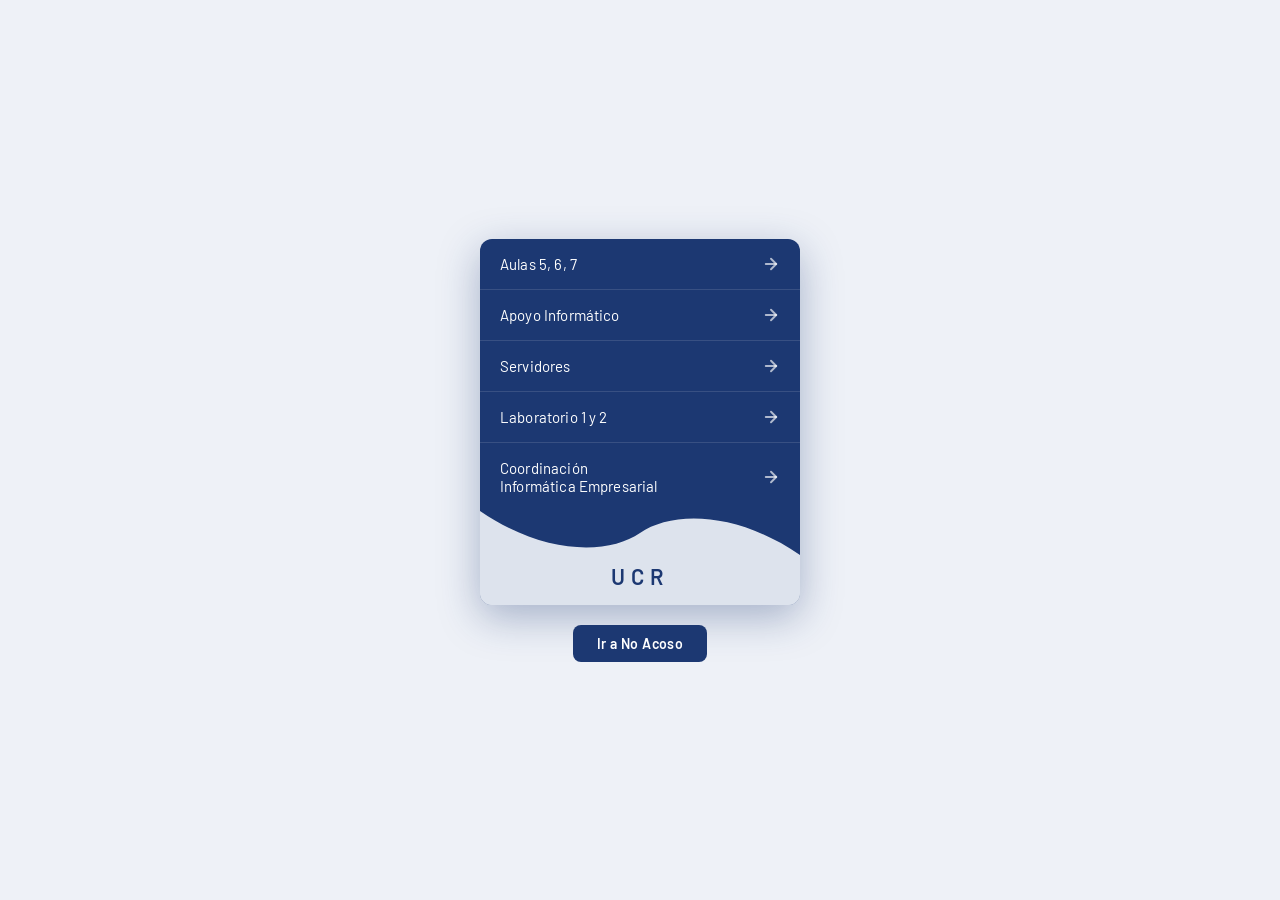
<file: src/index.html>
<!DOCTYPE html>
<html lang="es">
<head>
  <meta charset="UTF-8">
  <meta name="viewport" content="width=device-width, initial-scale=1.0">
  <title>Señal UCR</title>
  <link rel="stylesheet" href="styles.css">
</head>
<body>
  <div class="contenedor">
    <div class="item" style="--i:0">
      <span>Aulas 5, 6, 7</span>
      <svg class="flecha" viewBox="0 0 24 24" fill="none" stroke="currentColor" stroke-width="2.5" stroke-linecap="round" stroke-linejoin="round">
        <line x1="5" y1="12" x2="19" y2="12"/>
        <polyline points="12 5 19 12 12 19"/>
      </svg>
    </div>
    <div class="item" style="--i:1">
      <span>Apoyo Informático</span>
      <svg class="flecha" viewBox="0 0 24 24" fill="none" stroke="currentColor" stroke-width="2.5" stroke-linecap="round" stroke-linejoin="round">
        <line x1="5" y1="12" x2="19" y2="12"/>
        <polyline points="12 5 19 12 12 19"/>
      </svg>
    </div>
    <div class="item" style="--i:2">
      <span>Servidores</span>
      <svg class="flecha" viewBox="0 0 24 24" fill="none" stroke="currentColor" stroke-width="2.5" stroke-linecap="round" stroke-linejoin="round">
        <line x1="5" y1="12" x2="19" y2="12"/>
        <polyline points="12 5 19 12 12 19"/>
      </svg>
    </div>
    <div class="item" style="--i:3">
      <span>Laboratorio 1 y 2</span>
      <svg class="flecha" viewBox="0 0 24 24" fill="none" stroke="currentColor" stroke-width="2.5" stroke-linecap="round" stroke-linejoin="round">
        <line x1="5" y1="12" x2="19" y2="12"/>
        <polyline points="12 5 19 12 12 19"/>
      </svg>
    </div>
    <div class="item" style="--i:4; border-bottom: none;">
      <span>Coordinación<br>Informática Empresarial</span>
      <svg class="flecha" viewBox="0 0 24 24" fill="none" stroke="currentColor" stroke-width="2.5" stroke-linecap="round" stroke-linejoin="round">
        <line x1="5" y1="12" x2="19" y2="12"/>
        <polyline points="12 5 19 12 12 19"/>
      </svg>
    </div>

    <div class="footer-wrap">
      <svg class="ola" viewBox="0 0 300 50" preserveAspectRatio="none" xmlns="http://www.w3.org/2000/svg">
        <path d="M0,0 C60,50 120,50 150,25 C180,0 240,0 300,50 L300,0 L0,0 Z" fill="#1c3872"/>
      </svg>
      <div class="footer">UCR</div>
    </div>
  </div>

  <a href="poster.html" class="btn">Ir a No Acoso</a>

</body>
</html>
</file>
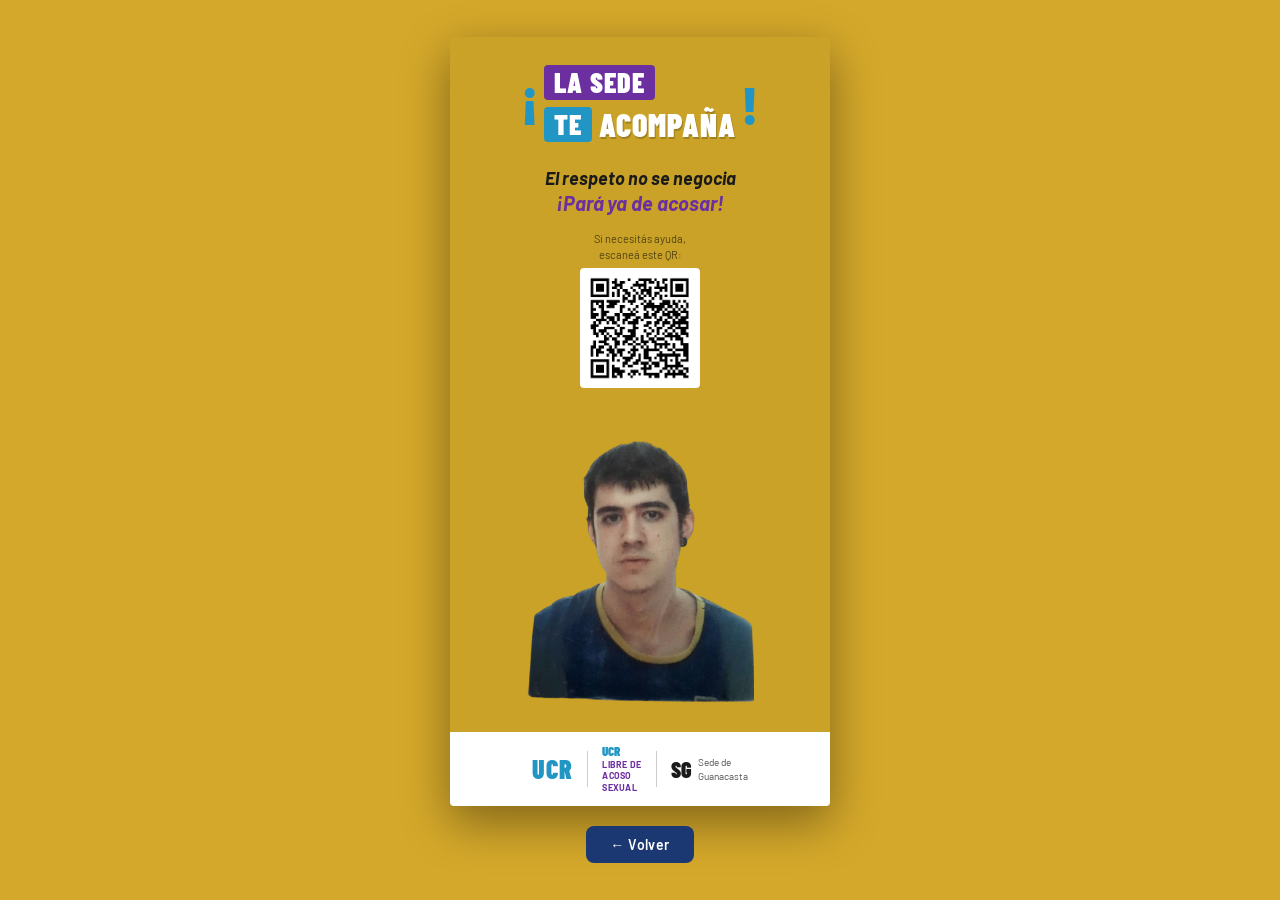
<file: src/poster.html>
<!DOCTYPE html>
<html lang="es">
<head>
  <meta charset="UTF-8">
  <meta name="viewport" content="width=device-width, initial-scale=1.0">
  <title>La Sede Te Acompaña – UCR</title>
  <link rel="stylesheet" href="poster.css">
</head>
<body>

  <div class="poster">

    <div class="titulo-wrap">
      <div class="exclamacion izq">¡</div>
      <div class="titulo-bloque">
        <div class="linea-1">
          <span class="badge morado">LA SEDE</span>
        </div>
        <div class="linea-2">
          <span class="badge azul">TE</span>
          <span class="texto-acompana">ACOMPAÑA</span>
        </div>
      </div>
      <div class="exclamacion der">!</div>
    </div>

    <div class="subtitulo">
      <p class="linea-respeto">El respeto no se negocia</p>
      <p class="linea-para">¡Pará ya de acosar!</p>
    </div>

    <div class="qr-wrap">
      <p class="qr-texto">Si necesitás ayuda,<br>escaneá este QR:</p>
      <img class="qr-img" src="qr.png" alt="Código QR de ayuda">
    </div>

    <div class="imagen-wrap">
      <img src="poster.png" alt="qr" class="foto">
    </div>

    <div class="footer">
      <div class="logo-ucr">UCR</div>
      <div class="separador"></div>
      <div class="logo-libre">
        <span class="libre-titulo">UCR</span>
        <span class="libre-sub">LIBRE DE<br>ACOSO<br>SEXUAL</span>
      </div>
      <div class="separador"></div>
      <div class="logo-sede">
        <span class="sg">SG</span>
        <span class="sede-texto">Sede de<br>Guanacasta</span>
      </div>
    </div>

  </div>

  <a href="index.html" class="btn-volver">← Volver</a>

</body>
</html>
</file>
<file: src/styles.css>
@import url('https://fonts.googleapis.com/css2?family=Barlow:wght@400;600&display=swap');

:root {
  --azul:        #1c3872;
  --azul-hover:  #254fa8;
  --gris-footer: #dde3ed;
  --blanco:      #ffffff;
  --ancho:       320px;
}

*, *::before, *::after {
  box-sizing: border-box;
  margin: 0;
  padding: 0;
}

body {
  display: flex;
  flex-direction: column;
  justify-content: center;
  align-items: center;
  gap: 20px;
  min-height: 100vh;
  background: #eef1f7;
  font-family: 'Barlow', sans-serif;
}

.contenedor {
  width: var(--ancho);
  background: var(--azul);
  border-radius: 12px;
  overflow: hidden;
  box-shadow: 0 12px 40px rgba(28, 56, 114, 0.35);
  animation: entrada 0.6s cubic-bezier(0.22, 1, 0.36, 1) both;
}

@keyframes entrada {
  from { opacity: 0; transform: translateY(24px) scale(0.97); }
  to   { opacity: 1; transform: translateY(0) scale(1); }
}

.item {
  display: flex;
  justify-content: space-between;
  align-items: center;
  padding: 16px 20px;
  border-bottom: 1px solid rgba(255, 255, 255, 0.12);
  color: var(--blanco);
  font-size: 15px;
  font-weight: 400;
  letter-spacing: 0.01em;
  cursor: pointer;
  position: relative;
  overflow: hidden;
  opacity: 0;
  animation: fila-entra 0.5s cubic-bezier(0.22, 1, 0.36, 1) forwards;
  animation-delay: calc(0.08s * var(--i) + 0.2s);
  transition: background 0.25s ease, padding-left 0.25s ease;
}

@keyframes fila-entra {
  from { opacity: 0; transform: translateX(-12px); }
  to   { opacity: 1; transform: translateX(0); }
}

.item::after {
  content: '';
  position: absolute;
  inset: 0;
  background: rgba(255, 255, 255, 0);
  transition: background 0.25s ease;
  pointer-events: none;
}

.item:hover {
  background: var(--azul-hover);
  padding-left: 26px;
}

.item:hover::after {
  background: rgba(255, 255, 255, 0.04);
}

.flecha {
  width: 18px;
  height: 18px;
  flex-shrink: 0;
  color: rgba(255, 255, 255, 0.65);
  transition: transform 0.25s ease, color 0.25s ease;
}

.item:hover .flecha {
  transform: translateX(5px);
  color: rgba(255, 255, 255, 0.95);
}

.footer-wrap {
  position: relative;
  background: var(--gris-footer);
  line-height: 0;
}

.ola {
  width: 100%;
  height: 44px;
  display: block;
  animation: ola-sube 3.5s ease-in-out infinite alternate;
  transform-origin: bottom center;
}

@keyframes ola-sube {
  0%   { transform: scaleY(1)    translateY(0); }
  50%  { transform: scaleY(1.08) translateY(-2px); }
  100% { transform: scaleY(0.95) translateY(2px); }
}

.footer {
  background: var(--gris-footer);
  color: var(--azul);
  text-align: center;
  padding: 10px 16px 18px;
  font-size: 22px;
  font-weight: 600;
  letter-spacing: 6px;
  line-height: 1;
}

.btn {
  display: inline-block;
  padding: 10px 24px;
  background: var(--azul);
  color: var(--blanco);
  text-decoration: none;
  border-radius: 8px;
  font-size: 14px;
  font-weight: 600;
  letter-spacing: 0.03em;
  transition: background 0.25s ease, transform 0.2s ease;
  animation: entrada 0.6s cubic-bezier(0.22, 1, 0.36, 1) 0.4s both;
}

.btn:hover {
  background: var(--azul-hover);
  transform: translateY(-2px);
}
</file>
<file: src/poster.css>
@import url('https://fonts.googleapis.com/css2?family=Barlow+Condensed:wght@700;900&family=Barlow:ital,wght@0,400;0,700;1,700&display=swap');

:root {
  --dorado:   #c9a227;
  --morado:   #6b2fa0;
  --azul:     #2196c4;
  --blanco:   #ffffff;
  --negro:    #1a1a1a;
  --ancho:    380px;
}

*, *::before, *::after {
  box-sizing: border-box;
  margin: 0;
  padding: 0;
}

body {
  display: flex;
  flex-direction: column;
  justify-content: center;
  align-items: center;
  gap: 20px;
  min-height: 100vh;
  background: #d4a82a;
  font-family: 'Barlow', sans-serif;
}

.poster {
  width: var(--ancho);
  background: #c9a227;
  border-radius: 4px;
  overflow: hidden;
  box-shadow: 0 16px 48px rgba(0,0,0,0.4);
  animation: aparece 0.7s cubic-bezier(0.22,1,0.36,1) both;
}

@keyframes aparece {
  from { opacity: 0; transform: scale(0.95) translateY(20px); }
  to   { opacity: 1; transform: scale(1)    translateY(0); }
}

.titulo-wrap {
  display: flex;
  align-items: center;
  justify-content: center;
  gap: 6px;
  padding: 28px 20px 10px;
  animation: baja 0.6s cubic-bezier(0.22,1,0.36,1) 0.1s both;
}

@keyframes baja {
  from { opacity: 0; transform: translateY(-16px); }
  to   { opacity: 1; transform: translateY(0); }
}

.exclamacion {
  font-family: 'Barlow Condensed', sans-serif;
  font-weight: 900;
  font-size: 52px;
  line-height: 1;
  color: var(--azul);
  animation: pulso 2.5s ease-in-out infinite;
}

@keyframes pulso {
  0%, 100% { transform: scale(1); }
  50%       { transform: scale(1.08); }
}

.exclamacion.der { animation-delay: 0.3s; }

.titulo-bloque {
  display: flex;
  flex-direction: column;
  gap: 5px;
}

.linea-1, .linea-2 {
  display: flex;
  align-items: center;
  gap: 7px;
}

.badge {
  font-family: 'Barlow Condensed', sans-serif;
  font-weight: 900;
  font-size: 28px;
  letter-spacing: 1px;
  color: var(--blanco);
  padding: 3px 10px 4px;
  border-radius: 4px;
  line-height: 1;
}

.badge.morado { background: var(--morado); }
.badge.azul   { background: var(--azul); }

.texto-acompana {
  font-family: 'Barlow Condensed', sans-serif;
  font-weight: 900;
  font-size: 32px;
  color: var(--blanco);
  letter-spacing: 1px;
  text-shadow: 1px 2px 0 rgba(0,0,0,0.2);
}

.subtitulo {
  text-align: center;
  padding: 14px 24px 8px;
  animation: baja 0.6s cubic-bezier(0.22,1,0.36,1) 0.2s both;
}

.linea-respeto {
  font-size: 18px;
  font-weight: 700;
  font-style: italic;
  color: var(--negro);
  margin-bottom: 2px;
}

.linea-para {
  font-size: 20px;
  font-weight: 700;
  font-style: italic;
  color: var(--morado);
}

.qr-wrap {
  display: flex;
  flex-direction: column;
  align-items: center;
  gap: 6px;
  padding: 8px 0 12px;
  animation: baja 0.6s cubic-bezier(0.22,1,0.36,1) 0.3s both;
}

.qr-texto {
  font-size: 11px;
  color: rgba(0,0,0,0.6);
  text-align: center;
  line-height: 1.4;
}

.qr-img {
  width: 120px;
  height: 120px;
  border-radius: 4px;
  background: #fff;
  padding: 4px;
  display: block;
}

.imagen-wrap {
  display: flex;
  width: 60%;
  margin: 0 auto; /* 👈 esto la centra */
  overflow: hidden;
  align-items: center;
  justify-content: center; /* opcional */
  animation: sube 0.7s cubic-bezier(0.22,1,0.36,1) 0.35s both;
}

@keyframes sube {
  from { opacity: 0; transform: translateY(20px); }
  to   { opacity: 1; transform: translateY(0); }
}

.foto {
  width: 100%;
  display: block;
  object-fit: cover;
  object-position: top center;
}

.footer {
  display: flex;
  align-items: center;
  justify-content: center;
  gap: 14px;
  background: var(--blanco);
  padding: 12px 20px;
  animation: baja 0.6s cubic-bezier(0.22,1,0.36,1) 0.5s both;
}

.logo-ucr {
  font-family: 'Barlow Condensed', sans-serif;
  font-weight: 900;
  font-size: 26px;
  color: var(--azul);
  letter-spacing: 1px;
}

.separador {
  width: 1px;
  height: 36px;
  background: #ccc;
}

.logo-libre {
  display: flex;
  flex-direction: column;
  align-items: flex-start;
  line-height: 1.1;
}

.libre-titulo {
  font-family: 'Barlow Condensed', sans-serif;
  font-weight: 900;
  font-size: 13px;
  color: var(--azul);
}

.libre-sub {
  font-size: 9px;
  font-weight: 700;
  color: var(--morado);
  text-transform: uppercase;
  letter-spacing: 0.3px;
  line-height: 1.3;
}

.logo-sede {
  display: flex;
  align-items: center;
  gap: 6px;
}

.sg {
  font-family: 'Barlow Condensed', sans-serif;
  font-weight: 900;
  font-size: 22px;
  color: var(--negro);
}

.sede-texto {
  font-size: 10px;
  color: #555;
  line-height: 1.4;
}

/* ── Botón volver ── */
.btn-volver {
  display: inline-block;
  padding: 10px 24px;
  background: #1c3872;
  color: var(--blanco);
  text-decoration: none;
  border-radius: 8px;
  font-size: 14px;
  font-weight: 600;
  letter-spacing: 0.03em;
  transition: background 0.25s ease, transform 0.2s ease;
  animation: aparece 0.6s cubic-bezier(0.22,1,0.36,1) 0.5s both;
}

.btn-volver:hover {
  background: #254fa8;
  transform: translateY(-2px);
}
</file>
